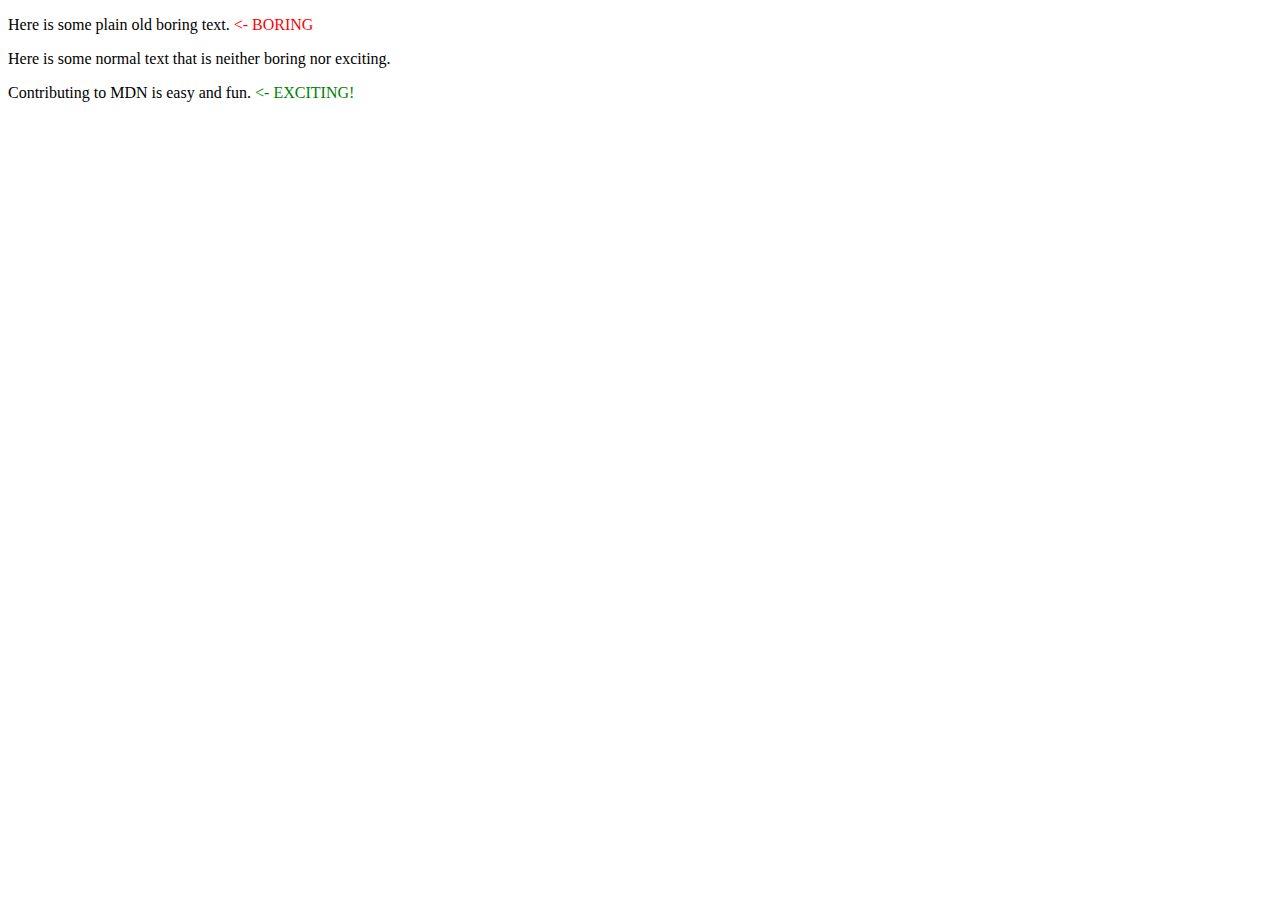
<file: exe1/test.html>
<!DOCTYPE html>
<html lang="en">
<head>
    <meta charset="UTF-8">
    <link rel="stylesheet" href="css.css">
    <meta name="viewport" content="width=device-width, initial-scale=1.0">
    <title>Document</title>
</head>
<body>
    <p class="boring-text">Here is some plain old boring text.</p>
    <p>Here is some normal text that is neither boring nor exciting.</p>
    <p class="exciting-text">Contributing to MDN is easy and fun.</p>
      
</body>
</html>
</file>
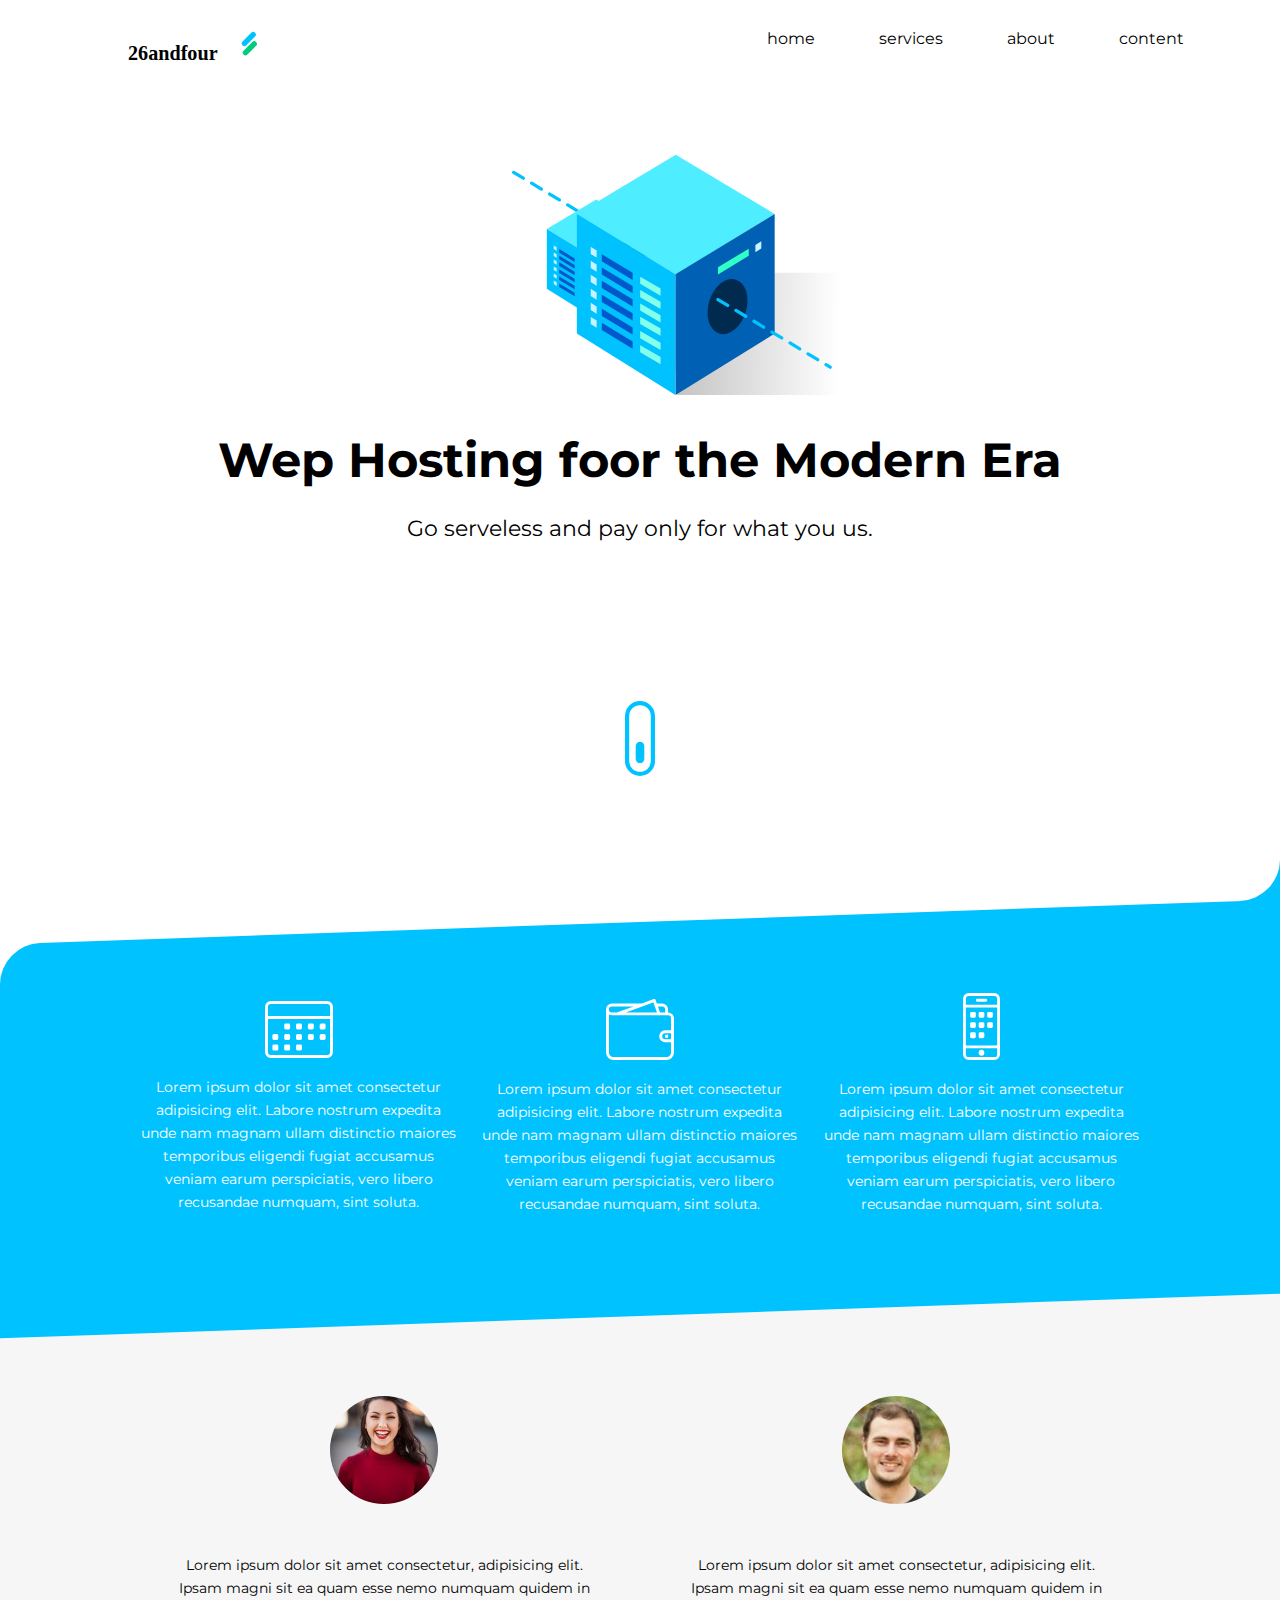
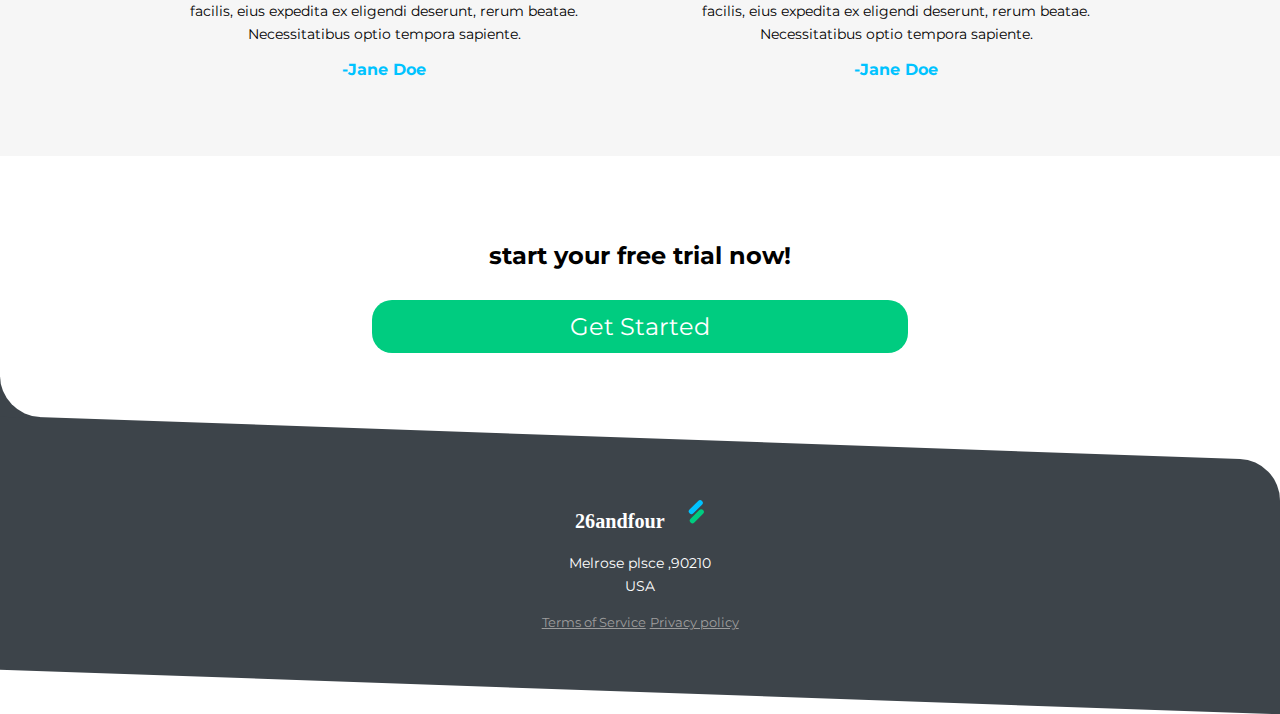
<file: exe3/test.html>
<!DOCTYPE html>
<html lang="en">
<head>
    <meta charset="UTF-8">
    <meta name="viewport" content="width=device-width, initial-scale=1.0">
    <meta http-equiv="X-UA-Compatible" content="ie=edge">
    <title>Frontnd</title>
    <link rel="stylesheet" href="test.css">
</head>
<body>
    <div class="container">
        <header>
        <img src="images/logo.svg" alt="23andfour logo" class="logo">
        <nav>
            <a href="#" class="hide-desktp">
                <img src="images/ham.svg" alt="menu" class="menu" id="menu">
            </a>
            <ul class="show-desktop hide-mobile" id="nav">
                <li id="exit" class="exit-btn hide-desktop"><img src="images/exit.svg" alt=""></li>
                <li><a href="#">home</a></li>
                <li><a href="#">services</a></li>
                <li><a href="#">about</a></li>
                <li><a href="#">content</a></li>
                
            </ul>
        </nav>
    </header>
    <section>
        <img src="images/server.svg" alt="server graphic" class="server">
        <h1>Wep Hosting foor the Modern Era</h1>
        <p class="subhead">Go serveless and pay only for what you us.</p>
        <img src="images/scroll.svg" alt="server graphic" class="scroll hide-mobile show-desktop">
        
    </section>
    </div>
    <div class="blue-container">
        <div class="container">
            <ul>
                <li>
                    <img src="images/icon-1.svg" alt="Cslendar icon">
                    <p>Lorem ipsum dolor sit amet consectetur adipisicing elit. Labore nostrum expedita unde nam magnam ullam distinctio maiores temporibus eligendi fugiat accusamus veniam earum perspiciatis, vero libero recusandae numquam, sint soluta.</p>
                </li>
                <li>
                    <img src="images/icon-2.svg" alt="Cslendar icon">
                    <p>Lorem ipsum dolor sit amet consectetur adipisicing elit. Labore nostrum expedita unde nam magnam ullam distinctio maiores temporibus eligendi fugiat accusamus veniam earum perspiciatis, vero libero recusandae numquam, sint soluta.</p>
                </li>
                <li>
                    <img src="images/icon-3.svg" alt="Cslendar icon">
                    <p>Lorem ipsum dolor sit amet consectetur adipisicing elit. Labore nostrum expedita unde nam magnam ullam distinctio maiores temporibus eligendi fugiat accusamus veniam earum perspiciatis, vero libero recusandae numquam, sint soluta.</p>
                </li>
            </ul>
        </div>

    </div>
    <div class="gray-container">
        <div class="container">
            <ul>
                <li>
                    <figure>
                    <img src="images/user1.png" alt="User Picture">
                    <blockquote>Lorem ipsum dolor sit amet consectetur, adipisicing elit. Ipsam magni sit ea quam esse nemo numquam quidem in facilis, eius expedita ex eligendi deserunt, rerum beatae. Necessitatibus optio tempora sapiente.</blockquote>
                    <figcaption>-Jane Doe</figcaption>
                </figure>
                </li>
                <li>
                    <figure>
                    <img src="images/user2.png" alt="User Picture">
                    <blockquote>Lorem ipsum dolor sit amet consectetur, adipisicing elit. Ipsam magni sit ea quam esse nemo numquam quidem in facilis, eius expedita ex eligendi deserunt, rerum beatae. Necessitatibus optio tempora sapiente.</blockquote>
                    <figcaption>-Jane Doe</figcaption>
                </figure>
                </li>
            </ul>

        </div>

    </div>
    <div class="container">
        <h2>start your free trial now!</h2>
        <a href="#" class="cat">Get Started</a>
    </div>

    <footer>
        <div class="footer-container">
            <div class="container">
                <a href="#">
                    <img src="images/logo-white.svg" class="logo" alt="logo">
                </a>
                    <p class="address">Melrose plsce ,90210 <br>USA</p>
                    <ul class="footer-links"> 
                        <li><a href="#">Terms of Service </a></li>
                        <li><a href="#">Privacy policy </a></li>

                    </ul>
               

            </div>
        </div>
    </footer>

    <script>
        var menu=document.getElementById('menu');
        var nav=document.getElementById('nav');
        var ext=document.getElementById('exit');
        menu.addEventListener('click' ,function(e){
          nav.classList.toggle('hide-mobile');
          e.preventDefault();

        });
        exit.addEventListener('click' ,function(e){
            nav.classList.toggle('hide-mobile');
            e.preventDefault();
        });
      
    </script>
</body>
</html>
</file>
<file: exe1/css.css>
.exciting-text::after {
    content: " <- EXCITING!"; 
    color: green;
  }
  
  .boring-text::after {
    content: " <- BORING";
    color: red;
    justify-content: space-between;
    background-color:;
  }
</file>
<file: exe3/test.css>
@import url('https://fonts.googleapis.com/css?family=Montserrat:400,600');
body{
    margin: 0;
    font-family: 'Montserrat',sans-serif;
}
p ,blockquote{
    font-size: .9em;
    line-height: 1.6em; 

}
ul{
    list-style-type: none;
    margin: 0;
    padding: 0;
}
.container{
    text-align: center;
    padding:.8em 1.2em ;
}
.logo{
    width: 130px;
}
.hide-mobile{
    display: none;
}
header{
    display: flex;
    justify-content: space-between;
}
.menu{
    width: 25px;
    margin-top: 45%;
}
.server{
    width: 70%;
    margin: 2em auto 2em 25%;
}
h1, .subhead{
    position: relative;
    z-index: 3;
}
.subhead{
    font-size: 1.1em;
}
.blue-container{
    width: 100%;
    background: #00c2ff;
    color: #fff;
    margin-top: 15%;
    padding: 4em 0 2em ;
    border-top-left-radius: 40px;
    transform: skewY(-2deg);
}

.blue-container::before{
    content: "";
    width: 40px;
    height: 40px;
    background-color: #00c2ff;
    position: absolute;
    top: -39px;
    right: 0;
    z-index: -2;
}
.blue-container::after{
    content: "";
    width: 80px;
    height: 80px;
    background-color: #fff;
    position: absolute;
    top: -80px;
    right: 0;
    border-radius: 50%;
    z-index: -1;
    
}
.blue-container ul{
    transform: skewY(2deg);
}
.blue-container ul li {
    margin-bottom: 3em;
}
.blue-container ul li p{
    margin-bottom: 0 .5em;
}
.blue-container img{
    width: 14%;

}

.blue-container ul li :nth-child(3) img{

    width: 8%;
} 
.gray-container{
    background: #f6f6f6;
    padding: 4em 0 2em ;
    margin-top: -3%;
}
.gray-container ul li :first-child{
    margin-bottom: 2em;

}
figure{
    margin: 0;
    padding: 0;
}
figcaption{
    font-weight: bold;
    color: hsl(194, 100%, 50%);
}
h2{
    margin-top:7% ;
}
.cat{
    background: #00cc80;
    width: calc(100% - 1em);
    display: block;
    color: #fff;
    border-radius: 20px;
    padding: .5em;
    text-decoration: none;
    font-size: 1.5em;
    margin: 3% auto 7%;
    position: relative;
    z-index: 4;
}
.footer-container{
    width: 100%;
    background: #3d444a;
    color: #fff;
    padding: 3em 0;
    border-top-right-radius: 40px;
    transform: skewY(2deg);

}

.footer-container .container{
    transform: skewY(-2deg);
}
.footer-container::before{
    content: "";
    width: 40px;
    height: 40px;
    background-color: #3d444a;
    position: absolute;
    top: -39px;
    left: 0;
    z-index: -2;
}
.footer-container::after{
    content: "";
    width: 80px;
    height: 80px;
    background-color: #fff;
    position: absolute;
    top: -80px;
    left: 0;
   border-radius: 50%; 
}

ul.footer-links{
    margin: 0 auto;
}
ul.footer-links li{
    display: inline-block;
}
ul.footer-links li a{
    color: #9d9d9d;
    font-size: .8em;
}
nav ul{
    position: fixed;
    width: 60%;
    top: 0;
    right: 0;
    text-align: left;
    background: #24292c;
    height: 100%;
    z-index: 7;
    padding-top: 3em;
}

nav ul li a{
    color: white;
    text-decoration: none;
    display: block;
    width: 100%;
    padding: 1em 2em;
    background: rgb(52,59,63);
}
nav ul li a :hover{

    background: #0fdd2a;   
}

.exit-btn{
    margin-bottom: 1em;
    margin-top: -1.3em;
    text-align: right;
    padding: 0 1.4em ;

}
.exit-btn img{
    width: 15px;
    cursor: pointer;
}

@media only screen and (min-width: 650px){
    .server{
        width: 50%;
    }
    h1{
        font-size: 3em;
        margin: 0;
    }
    
    .subhead{
        font-size: 1.4em;
        margin-bottom: 12%;

    }
    .blue-container{
        margin: 0;
    }
    .blue-container img{
        width: 20%;
    }
    
    .blue-container ul li:nth-child(3) img {
        width: 11%;
        margin-top: -6px;
       
    }
    .blue-container ul{
        display: flex;
        margin-top: -1em;
        align-items: center;
    }
    .blue-container ul li {
        margin-bottom: 0;
    }
    .blue-container ul li p{
        padding: 0 .8em;

    }
    .gray-container ul{
        display: flex;
    }
    nav ul{
        width: 40%;
    }
}
@media only screen and (min-width: 875px){
    .subhead{
        margin-bottom: 15%;

    }
    .blue-container ul{
        margin: 0 0  4% 0;
    }
    .gray-container ul{
        margin: 4% 0 0;
    }
}
@media only screen and (min-width: 1024px){
.cat{
    width: 50%;
}
.container{
    width: 80%;
    margin: 0 auto ;
}
.show-desktop{
    display: block;
    margin: 0 auto 13% auto;
}
.hide-desktp{
    display: none;
}
nav ul{
    position: inherit;
    width: auto;
    background: none;
    height: auto;
    display: flex;
    padding-top: 0;
}
nav ul li {
    float: left;
}
nav ul li a{
    color: black;
    background-color: inherit;
    text-align: right;
    padding: 1em 2em;
}
nav ul li a:hover{
    background-color: inherit;
}
.scroll{
    width:30px;
    animation: move 1s infinite alternate;
}
@keyframes move {
    from{
        transform: translateY(0px);
    }
    to{
        transform: translateY(20px);
    }
}

}
@media only screen and (min-width:1300px){
.server{
    width: 40%;
    margin: 5em auto 4em 15%;
}
.container{
    width: 70%;
}
.blue-container{
    padding: 7em 0 2em ;
}
.blue-container ul li p, blockquote{
    font-size: 1.3em;
}
.gray-container{
    padding: 6em 0 4em;
}
h2{
    margin-top: 4em;
}
.blue-container img {
width: 15%;
}
.blue-container ul list-style:nth-child(3) img{
    width: 8%;
    margin-top: -4px;
}

}
</file>
